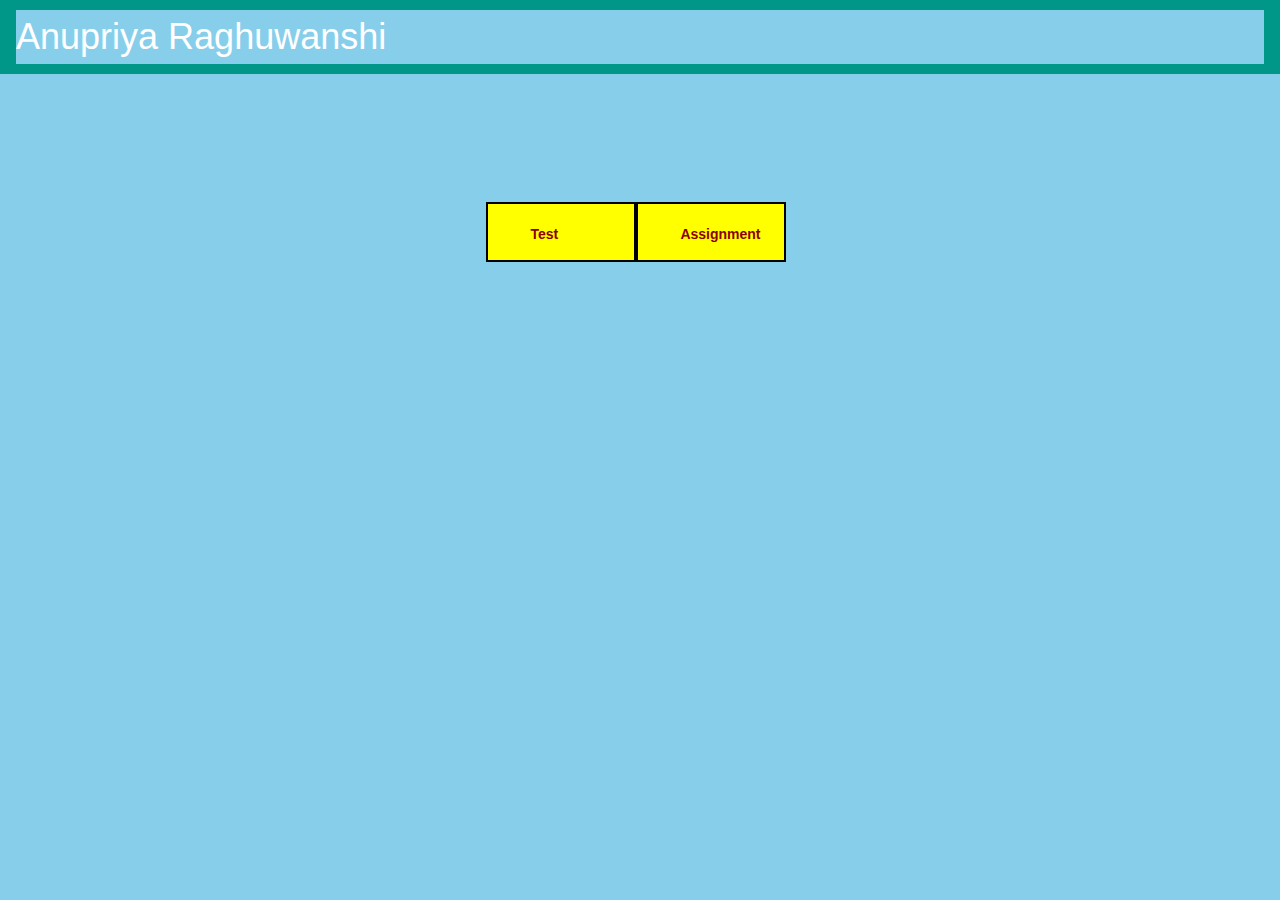
<file: index.html>
<!DOCTYPE html>
<html>
<head>
	<meta charset="utf-8">
	<title>Anupriya Raghuwanshi</title>
	<meta name="viewport" content="width=device-width, initial-scale=1">
<link rel="stylesheet" href="https://www.w3schools.com/w3css/4/w3.css">
	<link rel="stylesheet" type="text/css" href="index.css">
</head>
<body>

<div class="head"></div>
<div class="w3-container w3-teal">
  <h1>Anupriya Raghuwanshi</h1>
</div>

<div class="tabs">
<div class="buttons">
	<a href="test.html"><button>Test</button></a> 
	<a href="assign.html"><button>Assignment</button></a> 
</div>
</div>
</body>
</html>
</file>
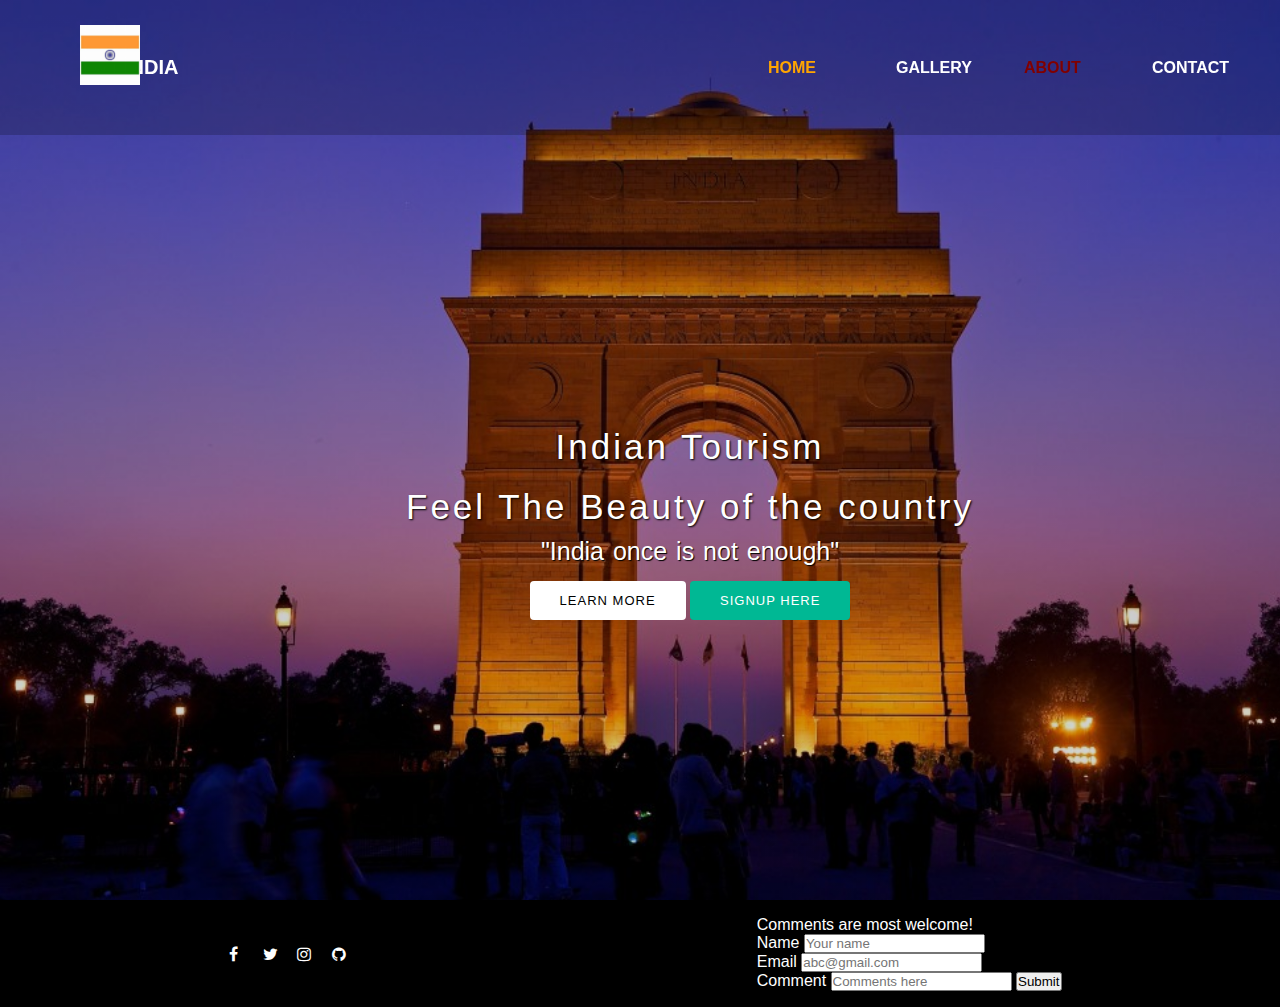
<file: assign.html>
<!DOCTYPE html>
<html>
<head>
        <title>Anupriya Raghuwanshi</title>
        <link rel="stylesheet" type="text/css" href="./css.css">
        <!--
         <link href="https://fonts.googleapis.com/css?family=Josefin+Sans&display=swap" rel="stylesheet">
        <link rel="stylesheet" href="https://cdnjs.cloudflare.com/ajax/libs/animate.css/3.7.2/animate.min.css">
        -->
        <link rel="stylesheet" href="https://cdnjs.cloudflare.com/ajax/libs/font-awesome/4.7.0/css/font-awesome.min.css">

        <link rel="stylesheet" type="text/css" media="screen and (max-width:800px)" href="css.css">
</head>
<body>

<header>       
<nav>
        <div class="container">
        <img src="./Images/flag.jpg" class="log"> 
          </div>
        
        <div class="logo"> <h1 style="font-size: 20px;"> India </h1> </div>
      
        <div class="menu">
                <a href="#" style="font-size: ">Home</a>
                <a href="#">gallery</a>
                <a href="https://anupriya1500.github.io/MyPortfolio/" class="abt" target="_blank">About</a>
                <a href="#">contact</a>
        </div>
</nav>

        <main>
                <section>
                        <h2>Indian Tourism</h2>
                        <h3>Feel The Beauty of the country </h3>
                        <p>"India once is not enough"</p>
                        <a href="#" class="btnone">learn more</a>
                        <a href="#" class="btntwo">signup here</a>
                </section>
        </main>

</header>

<div class="footer">

<div class="icons">       
<a href="https://www.facebook.com/m" class="fa fa-facebook" target="_blank"></a>
<a href="https://mobile.twitter.com/" class="fa fa-twitter" target="_blank"></a>
<a href="https://www.instagram.com/" class="fa fa-instagram" target="_blank"></a>
<a href="https://github.com/Github" class="fa fa-github" target="_blank"></a>
</div>

<div class="title">Comments are most welcome!

<form class="form">
        <label>Name</label>
        <input type="text" class="Name" placeholder="Your name"><br>
        <label>Email</label>
        <input type="email" placeholder = "abc@gmail.com"><br>
        <label>Comment</label>
        <input type="text" placeholder="Comments here">
       <input type="submit" class="button" value="Submit"><br>
</form>
</div>
</div>

</body>
</html>
</file>
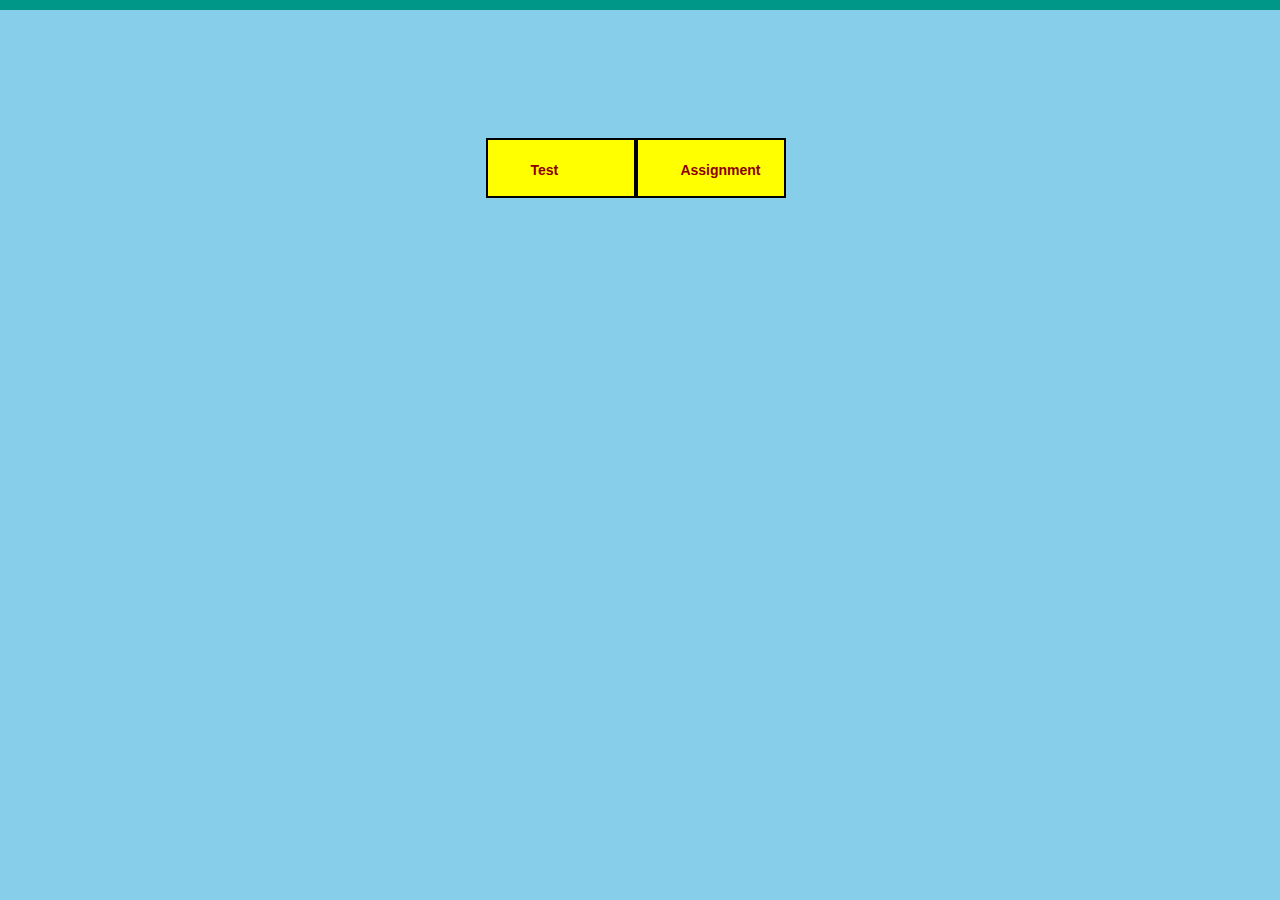
<file: homepage.html>
<!DOCTYPE html>
<html>
<head>
	<meta charset="utf-8">
	<title>Anupriya Raghuwanshi</title>
	<meta name="viewport" content="width=device-width, initial-scale=1">
  <link rel="stylesheet" href="https://www.w3schools.com/w3css/4/w3.css">
  
	<link rel="stylesheet" type="text/css" href="homepage.css">
</head>
<body>

<div class="w3-container w3-teal">
  <h1></h1>
</div>

	<div class="tabs">
<div class="buttons">
	<a href="test.html"><button>Test</button></a> 
	<a href="assign.html" target= _blank><button>Assignment</button></a> 
</div>
</div>
</body>
</html>
</file>
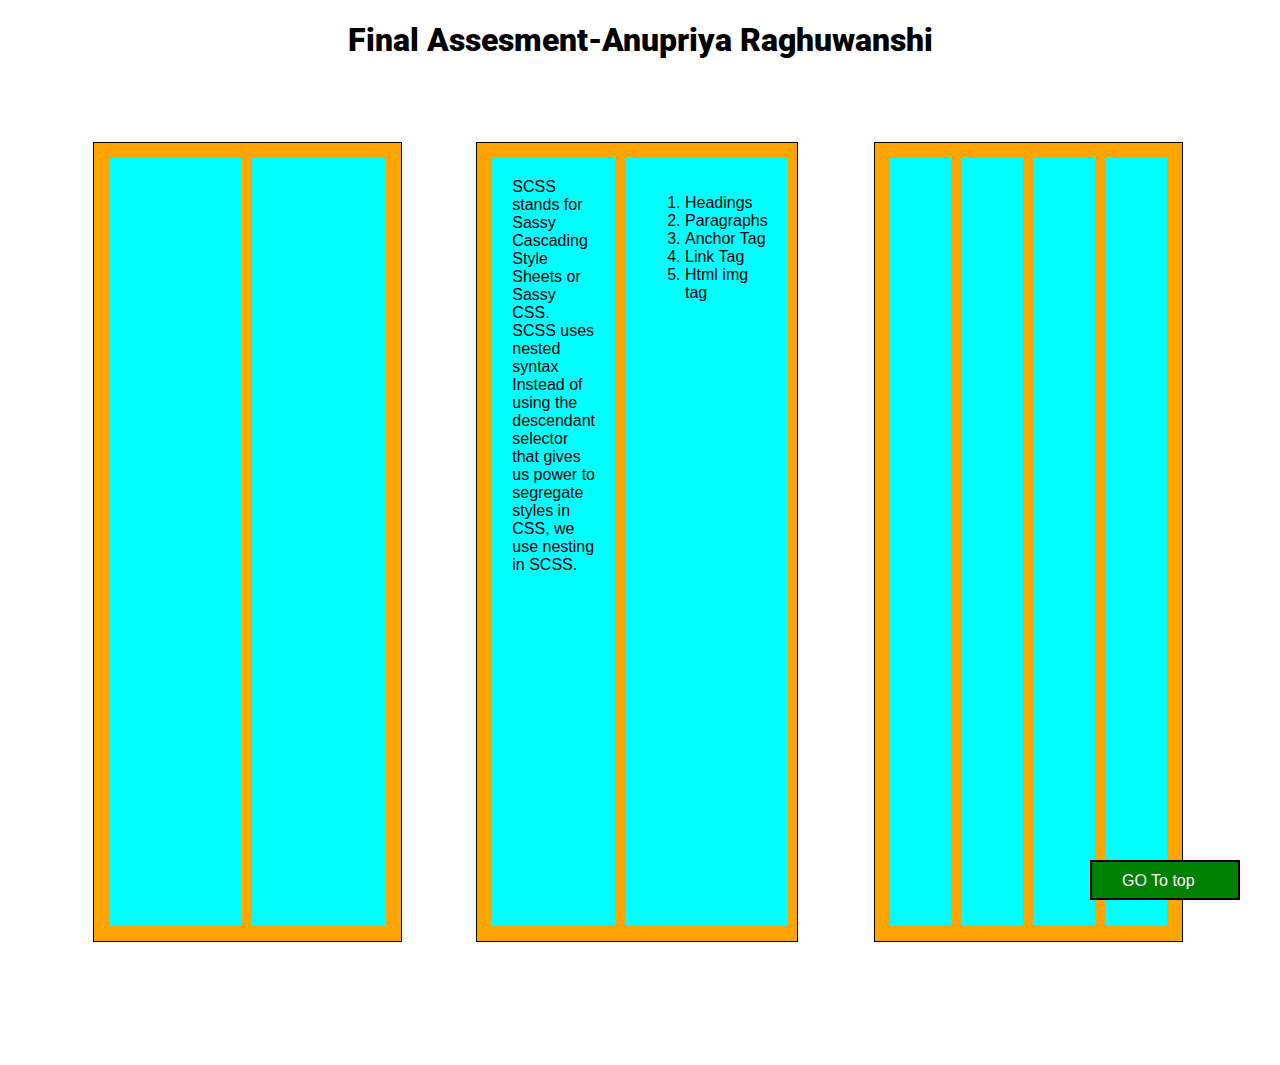
<file: test.html>
<!DOCTYPE html>
<html>
<head>
  <meta charset="utf-8">
  <title>Test Anupriya Raghuwanshi</title>
  <meta name="viewport" content="width=device-width, initial-scale=1">
<link rel="preconnect" href="https://fonts.googleapis.com">
<link rel="preconnect" href="https://fonts.gstatic.com" crossorigin>
<link href="https://fonts.googleapis.com/css2?family=Roboto:wght@900&display=swap" rel="stylesheet">
  <link rel="stylesheet" type="text/css" href="test.css">
</head>
<body>

<div class="text"><h1 align="center"><b>Final Assesment-Anupriya Raghuwanshi</b></h1></div>

  <div class="wrapper">
    <div class="content">

      <div class="listings">
        
        <div class="item a">
            <div class="sub-item">
              <div class="s1"></div>
            </div>
            <div class="sub-item">
              <div class="s1"></div>
            </div>
        </div>
      </div>
   
      <div class="listings">
        <div class="item b">
            <div class="sub-item">
              <div class="s1">SCSS stands for Sassy Cascading Style Sheets or Sassy CSS.
              SCSS uses nested syntax
Instead of using the descendant selector that gives us power to segregate styles in CSS, we use nesting in SCSS.</div>
            </div>
            <div class="sub-item">
              <div class="s1">
                <ol>
                  <li>Headings</li>
                  <li>Paragraphs</li>
                  <li>Anchor Tag</li>
                  <li>Link Tag</li>
                  <li>Html img tag</li>
                </ol>
              </div>
            </div>
        </div>
      </div>

      <div class="listings">
        <div class="item 3">
           <div class="sub-item">
              <div class="s1"></div>
            </div>
            <div class="sub-item">
              <div class="s1"></div>
            </div>
            <div class="sub-item">
              <div class="s1"></div>
            </div>
            <div class="sub-item">
              <div class="s1"></div>
            </div>
        </div>
      </div>
</div>
<div class="button">
<a class="btn" href="test.html">GO To top </a>
</div>
</div>


</body>
</file>
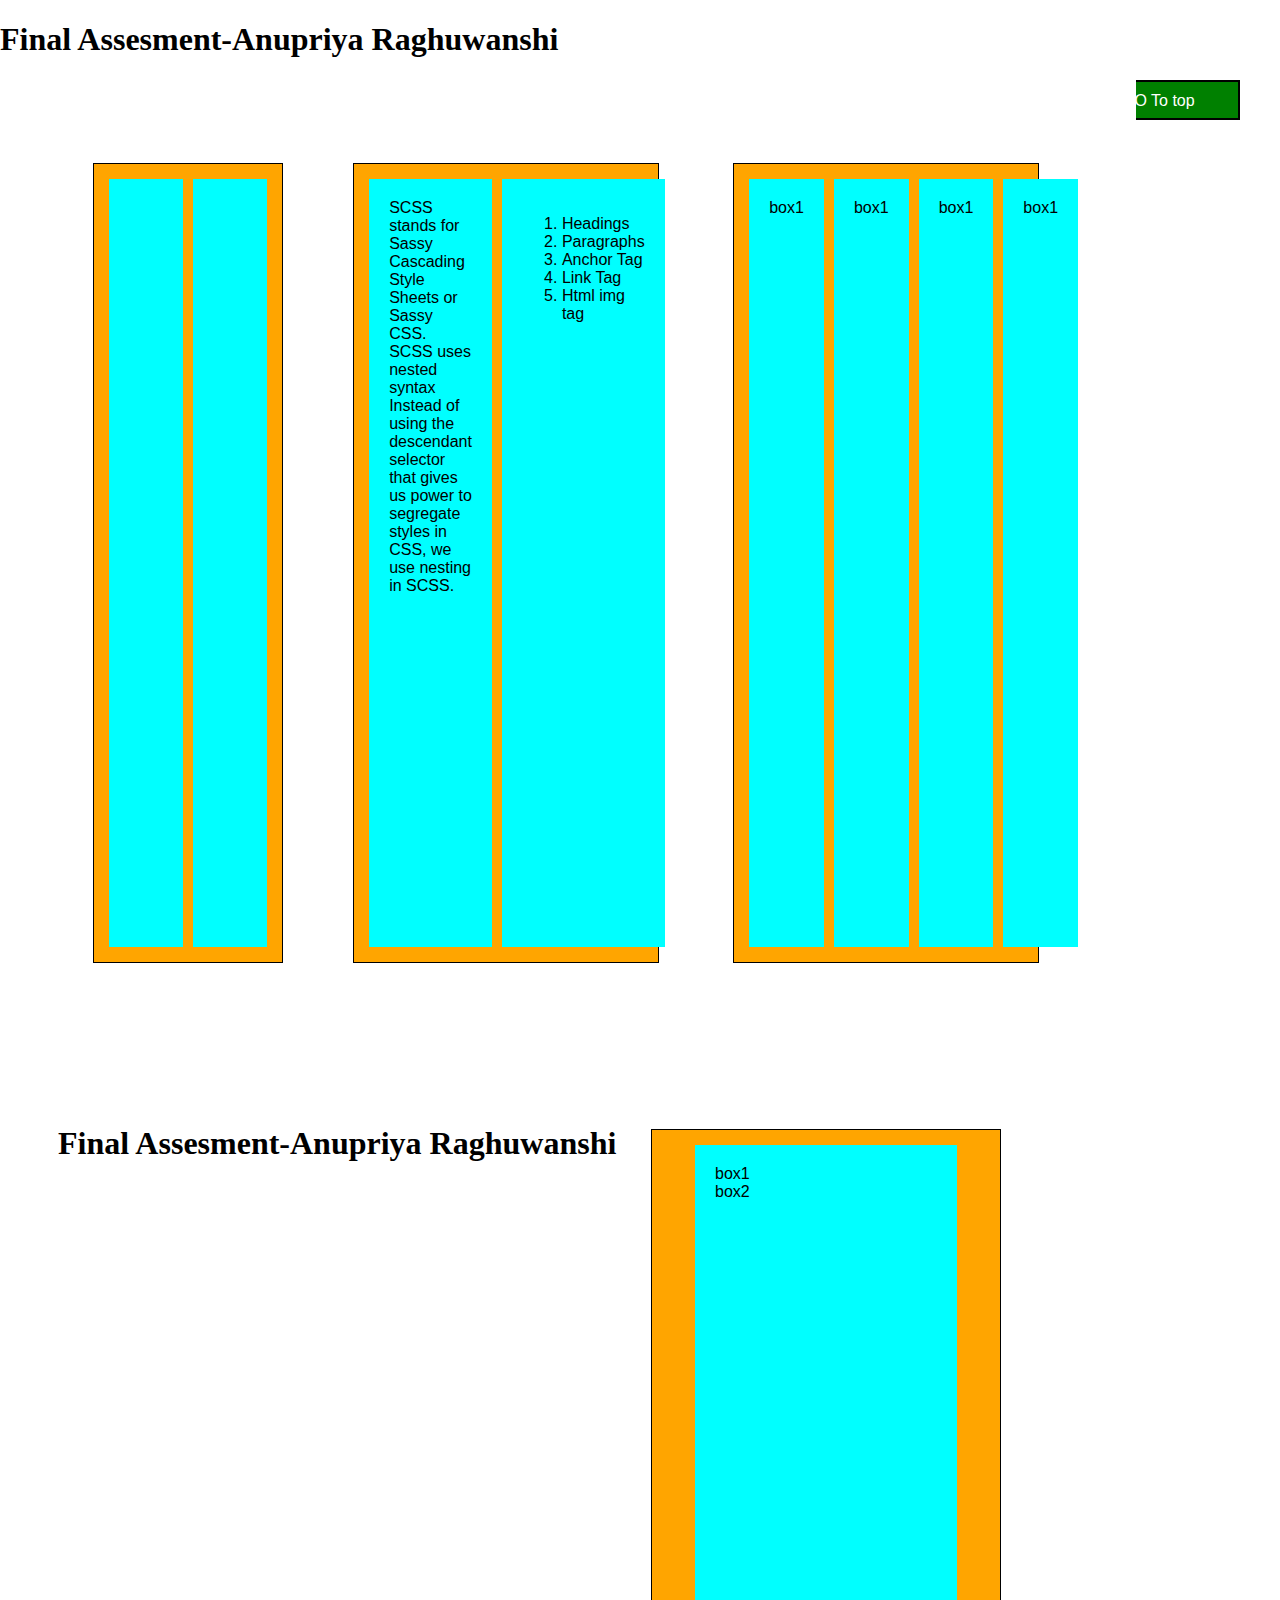
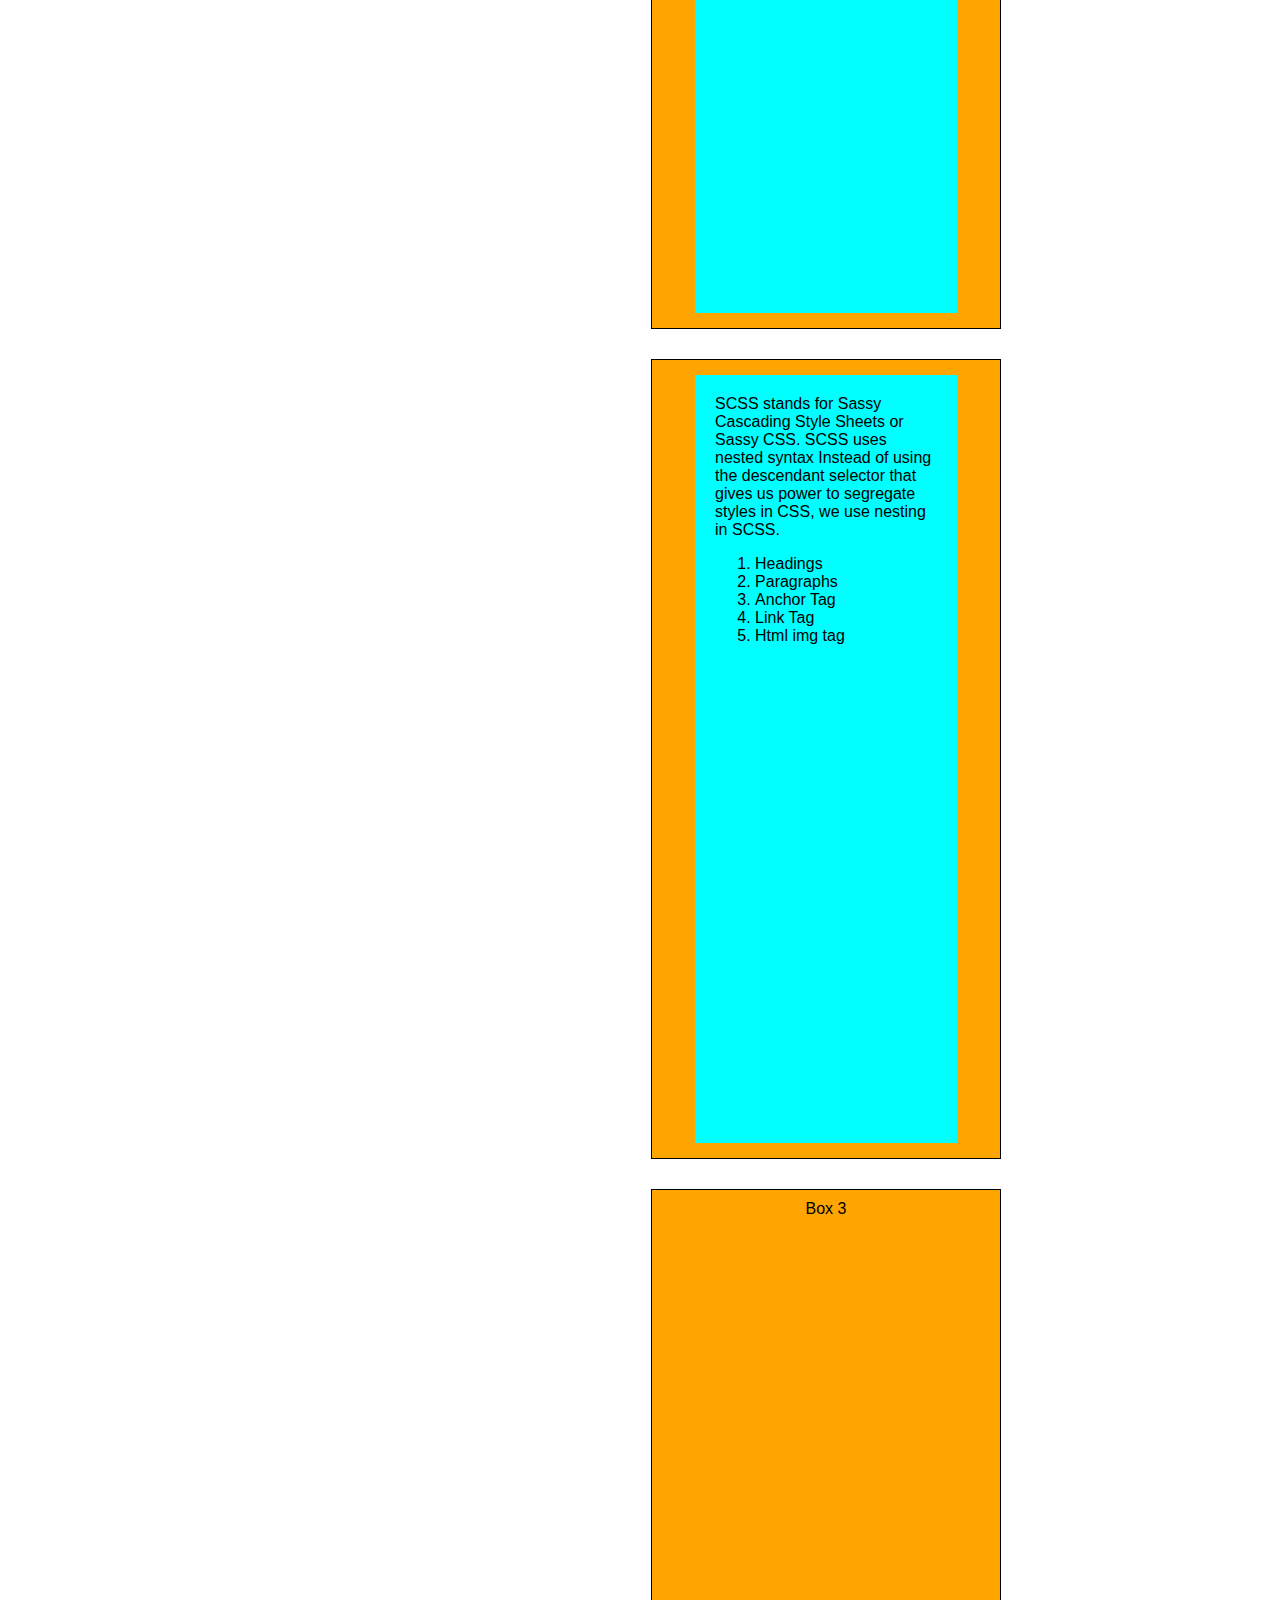
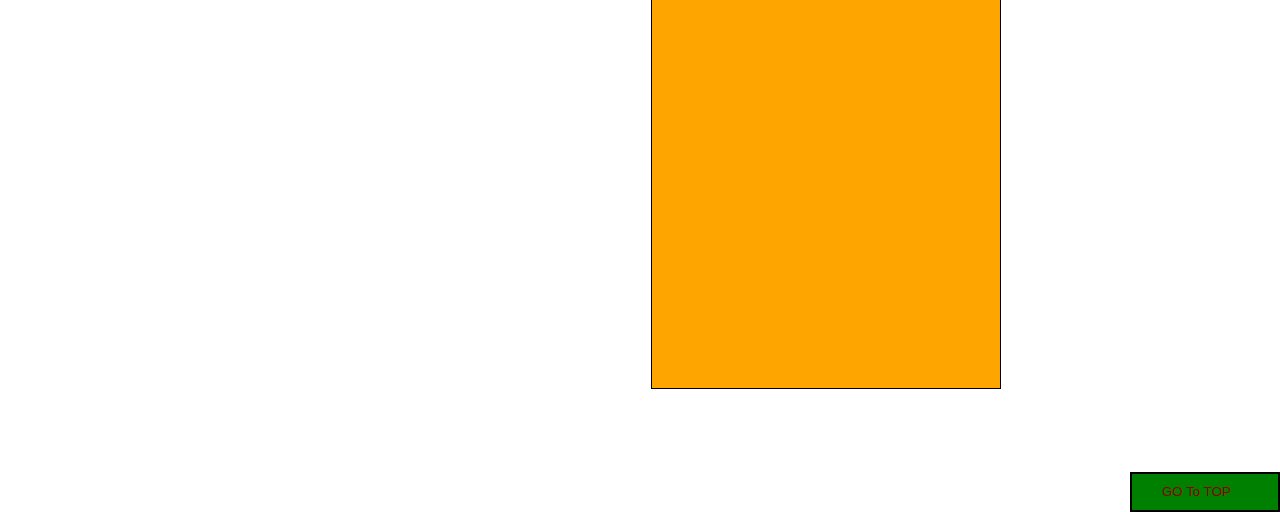
<file: try.html>
<!DOCTYPE html>
<html>
<head>
	<meta charset="utf-8">
	<title>Test Anupriya Raghuwanshi</title>
	<meta name="viewport" content="width=device-width, initial-scale=1">
	<link rel="stylesheet" type="text/css" href="try.css">
</head>
<body>

<div class="text"><h1 align="center"><b>Final Assesment-Anupriya Raghuwanshi</b></h1></div>

  <div class="wrapper">
    <div class="content">

      <div class="listings">
        
        <div class="item 1">
        		<div class="sub-item">
              <div class="s1"></div>
            </div>
            <div class="sub-item">
              <div class="s1"></div>
            </div>
        </div>
      </div>
   
      <div class="listings">
        <div class="item 2">
            <div class="sub-item">
              <div class="s1">SCSS stands for Sassy Cascading Style Sheets or Sassy CSS.
              SCSS uses nested syntax
Instead of using the descendant selector that gives us power to segregate styles in CSS, we use nesting in SCSS.</div>
            </div>
            <div class="sub-item">
              <div class="s1">
                <ol>
                  <li>Headings</li>
                  <li>Paragraphs</li>
                  <li>Anchor Tag</li>
                  <li>Link Tag</li>
                  <li>Html img tag</li>
                </ol>
              </div>
            </div>
        </div>
      </div>

      <div class="listings">
        <div class="item 3">
           <div class="sub-item">
              <div class="s1">box1</div>
            </div>
            <div class="sub-item">
              <div class="s1">box1</div>
            </div>
            <div class="sub-item">
              <div class="s1">box1</div>
            </div>
            <div class="sub-item">
              <div class="s1">box1</div>
            </div>
        </div>
      </div>
</div>
<div class="button">
<a class="btn" href="test.html">GO To top </a>
</div>
</div>


</body>


<!DOCTYPE html>
<html>
<head>
  <meta charset="utf-8">
  <title>Test Anupriya Raghuwanshi</title>
  <meta name="viewport" content="width=device-width, initial-scale=1">
  <link rel="stylesheet" type="text/css" href="test.css">
</head>
<body>


  <div class="wrapper">
    <div class="content">
      <div class="text"><h1 align="center"><b>Final Assesment-Anupriya Raghuwanshi</b></h1></div>
      <div class="listings">
        <div class="item">
            <div class="sub-item">
              <div class="s1">box1</div>
              <div class="s2">box2</div>
            </div>
        </div>
        <div class="item">
            <div class="sub-item">
              <div class="s1">SCSS stands for Sassy Cascading Style Sheets or Sassy CSS.
              SCSS uses nested syntax
Instead of using the descendant selector that gives us power to segregate styles in CSS, we use nesting in SCSS.</div>
              <div class="s1">
                <ol>
                  <li>Headings</li>
                  <li>Paragraphs</li>
                  <li>Anchor Tag</li>
                  <li>Link Tag</li>
                  <li>Html img tag</li>
                </ol></div>
            </div>
          </div>
        <div class="item">Box 3</div>
      </div>
    </div>
  </div>

<div class="buttons">
<a href="test.html"><button>GO To TOP</button></a> 

</div>
</body>
</html>
</file>
<file: index.css>
*{
	background-color: skyblue;
	font-size: 14px;
	font-weight: bold;
}

.buttons button{
	background-color: yellow;
	border: 2px solid black;
	color: darkred;
	cursor: pointer;
	float: left;
	display: flex;
	height: 60px;
	width: 150px;
	padding: 20px 42px;

	
}
.buttons button:hover{
	background-color: lightcyan;
	color: black;
	transform: scale(1.1);
	border: 2px solid black;

}

.tabs{
	margin-top: 10%;
	margin-left: 38%;
}
</file>
<file: css.css>
* {
  margin: 0;
  padding: 0;
  box-sizing: border-box;
  font-family: "Josefin Sans", sans-serif;

}
.log{
  position: absolute;
  top: 0px;
  height: auto;
  left: 0px;
  width: 60px;
  margin-top: 25px;
  margin-left: 80px;
}

header {
  max-width: 100%;
  height: 100%;
  background-image: linear-gradient(rgba(0, 0, 0, 0.3), rgba(0, 0, 0, 0.15)),url("./Images/indiagate.jpg");
  background-repeat: no-repeat;
  background-size: cover;
}

nav {
  position: sticky;
  top: 0px;
  width: 100%;
  height: 15vh;
  background: rgba(0, 0, 0, 0.2);
  color: white;
  display: flex;
  justify-content: space-between;
  align-items: center;
  text-transform: uppercase;
}

.logo {
  width: 25%;
   /*text-align: center;*/
 margin-left: -200px;
  /*background: red;*/
}

nav .menu {
  width: 40%;
  display: flex;
  justify-content: space-around;
  overflow: hidden;

}

nav .menu a {
  width: 25%;
  text-decoration: none;
  color: white;
  font-weight: bold;
}

.menu a:hover{
  color: orange;
}

.abt:link {
  color: maroon;
  text-decoration: none;
}

.abt:hover{
  color: red;
}

nav .menu a:first-child {
  color: orange;
}
nav .menu a:first-child:hover{
  color: green;
}

nav .menu a .abt{
  color: green;
}

main {
  width: 100%;
  height: 85vh;
  display: flex;
  justify-content: center;
  align-items: center;
  text-align: center;
  color: white;
}

section h3 {
  font-size: 35px;
  font-weight: 200;
  letter-spacing: 3px;
  text-shadow: 1px 1px 2px black;
  margin-bottom: 10px;
  margin-left: 15px;
    margin-left: 100px;
}
section h2 {
  font-size: 35px;
  font-weight: 200;
  letter-spacing: 3px;
  text-shadow: 1px 1px 2px black;
  margin-bottom: 20px;
  margin-left: 20px;
    margin-left: 100px;
}

section p {
  font-size: 25px;
  word-spacing: 2px;
  margin-bottom: 25px;
  text-shadow: 1px 1px 1px black;
    margin-left: 100px;
}

section a {
  padding: 12px 30px;
  border-radius: 4px;
  outline: none;
  text-transform: uppercase;
  font-size: 13px;
  font-weight: 500;
  text-decoration: none;
  letter-spacing: 1px;
  transition: all 0.5s ease;

}

section .btnone {
  /*background: #00b894;*/
  background: #fff;
  color: #000;
  margin-left: 100px;
}

.btnone:hover {
  background: #00b894;
  color: white;
}

section .btntwo {
  background: #00b894;
  color: white;
}

.btntwo:hover {
  background: #fff;
  color: #000;
}

.change_content:after {
  content: "";
  animation: changetext 10s infinite linear;
  color: #00b894;
}

.footer{
  width: 100%;
  padding: 1em;
  display: flex;
  justify-content: space-around;
  align-items: center;
 background: black;
  color: white;
}

.button:hover{
  cursor: pointer;
}

.fa{
  text-decoration: none;
  width: 40%;
  display: flex;
 justify-content: space-around;
  color: white;
 
  padding: 10px;
  font-size: 30px;
  width: 30px;
  text-align: center;
  border-radius: 50%;
}

.fa:hover{
  transform: scale(1.5);
  color: rebeccapurple;
}

@media screen and (max-width: 600px) {
  .menu a:not(:first-child) {display: none;}
  .menu a.icon {
    float: right;
    display: block;
  }
  .logo {
    position: absolute;
    display: flex;
  }
  header{
    background-image: url("./Images/indiagate.jpg");
    background-repeat: no-repeat;
    background-size: 100% 100%;
    width: 100%;
  }
}


/* The "responsive" class is added to the topnav with JavaScript when the user clicks on the icon. This class makes the topnav look good on small screens (display the links vertically instead of horizontally) */

@media screen and (max-width: 600px) {
  .menu {position: relative;}
  .menu a.icon {
    position: absolute;
    right: 0;
    top: 0;
  }
  .menu a {
    float: none;
    display: block;
    text-align: left;
  }
    header{
    background-image: url("./Images/indiagate.jpg");
    background-repeat: no-repeat;
    background-size: 100% 100%;
    width: 100%;
  }

  .fa{
    transform: scale(0.5);
    display: flex;
    justify-content: space-around;
  }

  .fa:hover{
    transform: scale(1);
  }
  .title{
    transform: scale(0.75);
  }
 .icons {
    display: flex;
  }
.logo{

    display: flex ;
    position: sticky;
    width: 25%;

 margin-left: -10px;

  } 
  
  .log{
    margin-left: 10px;
    display: flex ;
    justify-content: space-between;
    overflow: hidden;
  }


}
</file>
<file: homepage.css>
*{
	background-color: skyblue;
	font-size: 14px;
	font-weight: bold;
}

.buttons button{
	background-color: yellow;
	border: 2px solid black;
	color: darkred;
	cursor: pointer;
	float: left;
	display: flex;
	height: 60px;
	width: 150px;
	padding: 20px 42px;

	
}
.buttons button:hover{
	background-color: lightcyan;
	color: black;
	transform: scale(1.1);
	border: 2px solid black;

}

.tabs{
	margin-top: 10%;
	margin-left: 38%;
}
</file>
<file: test.css>
*{
	font-style: bold;
	font color: black;

	 box-sizing: border-box;
}
body {
	box-sizing: border-box;
  margin: 0;
  font-family: Arial;
}

.text { 
	color: black;
	font-weight: bolder;
	font-family: "roboto",sans-serif;
	font
	justify-content: center;
	}

.wrapper {
  
  justify-content: center;
  /*background-color: red;*/

}

.content {
	/*background-color: yellow;*/
	box-sizing: border-box;
	display: flex;	
	padding: 0.5em 0.5em;
	margin: 50px;
}

.listings {
  /*background-color: brown;*/
  display: flex;
  margin: 10px 20px;
  width: 33.33%;
}


.item{
	box-sizing: border-box;
  display: flex;
  justify-content: space-around;
  float: left;
  width: 90%;
  padding: 10px 10px;
 
  margin: 0.5em;
  height: 800px;
  background-color: orange;
  border: 1px solid black;
  margin: 15px;
} 

.sub-item{
	box-sizing: border-box;
	float: left;
	justify-content: space-between;
	background-color: #00ffff;
	height: auto;
	padding: 20px;
	margin: 5px;
	width:80%;
}

.button{
	overflow: hidden;
	position: sticky;
	bottom: 0px;
padding: 0px 40px;
}

div .btn{
	position: relative;
	text-decoration: none;
	background-color: green;
	color: white;
	border: 2px solid black;
	cursor: pointer;
	float: right;
	display: flex;
	height: 40px;
	width: 150px;
	padding: 10px 30px;

}
.btn:hover{
	background-color: orange;
	color: black;
	transform: scale(1.1);
	border: 2px solid black;

}

/* Responsive layout - makes a one column-layout instead of two-column layout */
@media (max-width: 768px) {
  .listings{width: 100%;}
  .item{width: 100%;}
  .sub-item{width: 100%;}
.content{flex-direction: column;}
}
</file>
<file: try.css>
*{
	font-style: bold;
	font color: black;

	  box-sizing: border-box;
}
body {
	box-sizing: border-box;
 
  margin: 0;
  font-family: Arial;
}

.text { 
	color: black;
	justify-content: center;
	}

.wrapper {
  
  justify-content: center;
  /*background-color: red;*/

}

.content {
	/*background-color: yellow;*/
	box-sizing: border-box;
	display: flex;	
	padding: 0.5em 0.5em;
	margin: 50px;
}

.listings {
  /*background-color: brown;*/
  display: flex;
  margin: 10px 20px;
  width: 33.33%;
}


.item {
	box-sizing: border-box;
  display: flex;
  justify-content: space-around;
  float: left;
  width: 90%;
  padding: 10px 10px;
 
  margin: 0.5em;
  height: 800px;
  background-color: orange;
  border: 1px solid black;
  margin: 15px;
} 

.sub-item{
	box-sizing: border-box;
	float: left;
	justify-content: space-between;
	background-color: #00ffff;
	height: auto;
	padding: 20px;
	margin: 5px;
	width:80%;
}

.button{
	overflow: hidden;
	position: sticky;
	bottom: 0px;
padding: 0px 40px;
}

div .btn{
	position: relative;
	text-decoration: none;
	background-color: green;
	color: white;
	border: 2px solid black;
	cursor: pointer;
	float: right;
	display: flex;
	height: 40px;
	width: 150px;
	padding: 10px 30px;

}
.btn:hover{
	background-color: orange;
	color: black;
	transform: scale(1.1);
	border: 2px solid black;

}

/* Responsive layout - makes a one column-layout instead of two-column layout */
@media (max-width: 768px) {
  .content, .listings,.item,.sub-item,.s1{
  flex: 100%;
  flex-direction: column;

  }
}


/*  My----------------------------*/

*{
	font-style: bold;
	font color: black;
	h1{
		font-family: "roboto";
		display: flex;
	}
	  box-sizing: border-box;
}
body {
	box-sizing: border-box;
 
  margin: 0;
  font-family: Arial;
}

.text { color: black; }

.wrapper {
  display: flex;
  justify-content: center;
}

.content {
	box-sizing: border-box;
	float: left;
}

.listings {
  display: flex;
  flex-flow: row wrap;
  justify-content: flex-start;
  margin: 0 30px;
}


.item {
	box-sizing: border-box;
  display: flex;
  justify-content: space-around;
  float: left;
  width: 30%;
  padding: 30px;
  padding-left: 1px;
  padding-right:1px ;
  margin: 0.5em;
  height: 1200px;
  background-color: orange;
  border: 1px solid black;
  margin: 15px;
} 

.sub-item{
	box-sizing: border-box;
	float: left;
	justify-content: space-between;
	background-color: #00ffff;
	height: auto;
	padding: 50px;
	width:50%;
}

.s1{
	height: auto;
}

.buttons{
	position: relative;
		float: right;
	text-align: center;
}
.buttons button{
		position: sticky;
	background-color: green;
	border: 2px solid black;
	color: darkred;
	cursor: pointer;
	float: left;
	display: flex;
	height: 40px;
	width: 150px;
	padding: 10px 30px;
	text-align: center;
	
}
.buttons button:hover{
	background-color: orange;
	color: black;
	transform: scale(1.1);
	border: 2px solid black;

}

/* Responsive layout - makes a one column-layout instead of two-column layout */
@media (max-width: 768px) {
  .content, .listings,.item,.sub-item,.s1{
  flex: 100%;
  flex-direction: column;

  }
}
</file>
